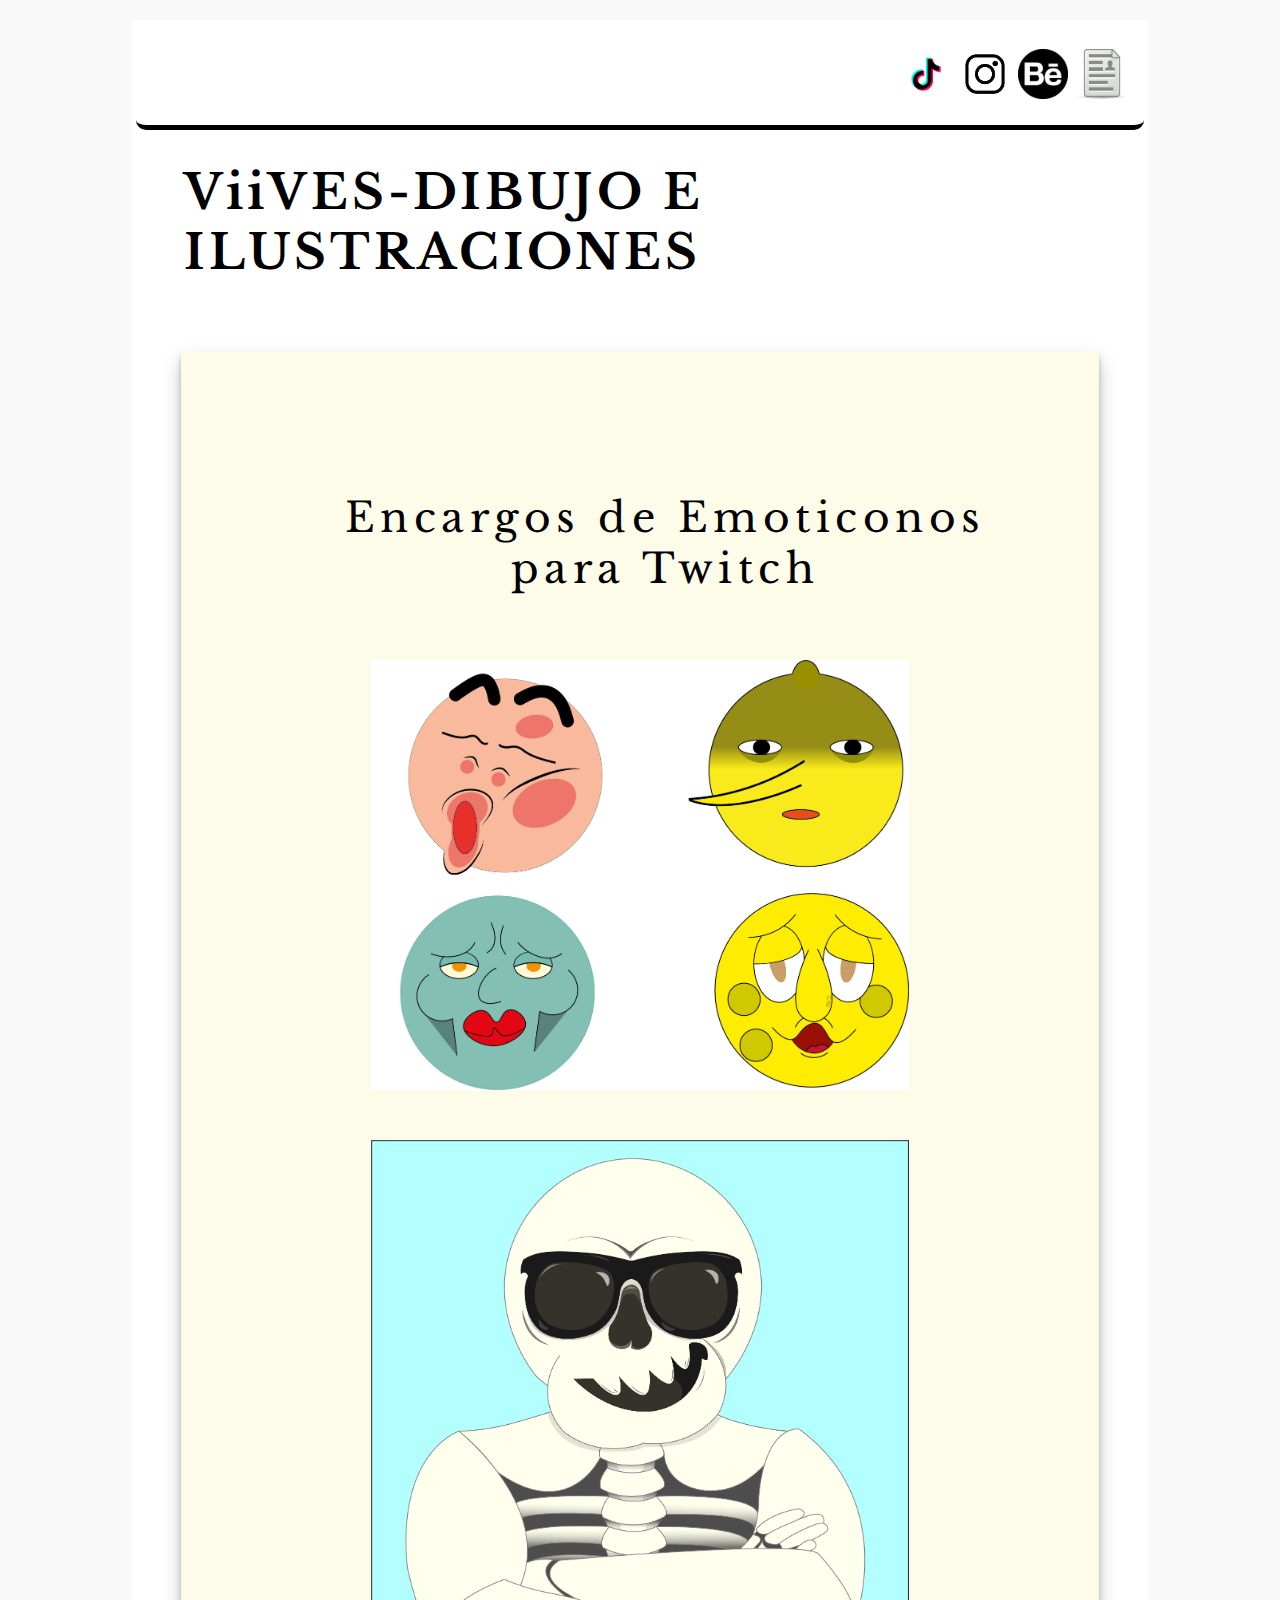
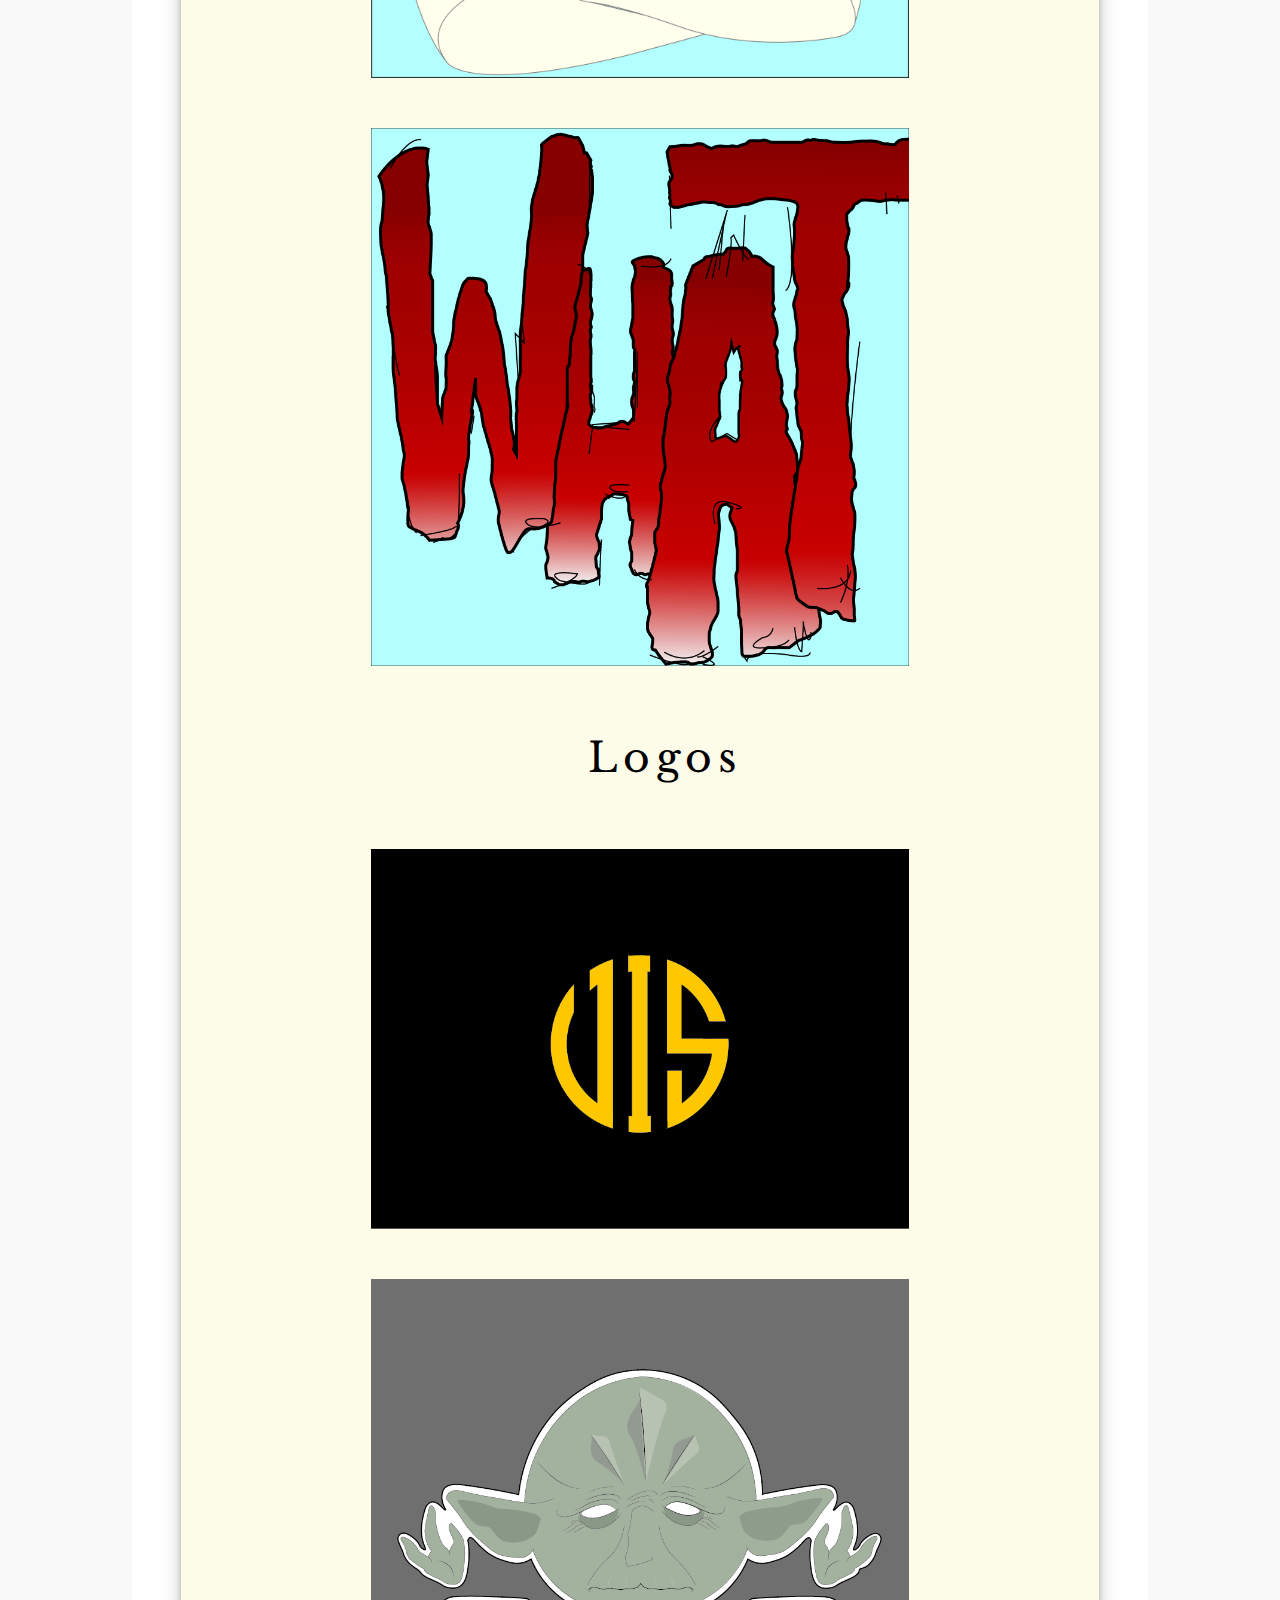
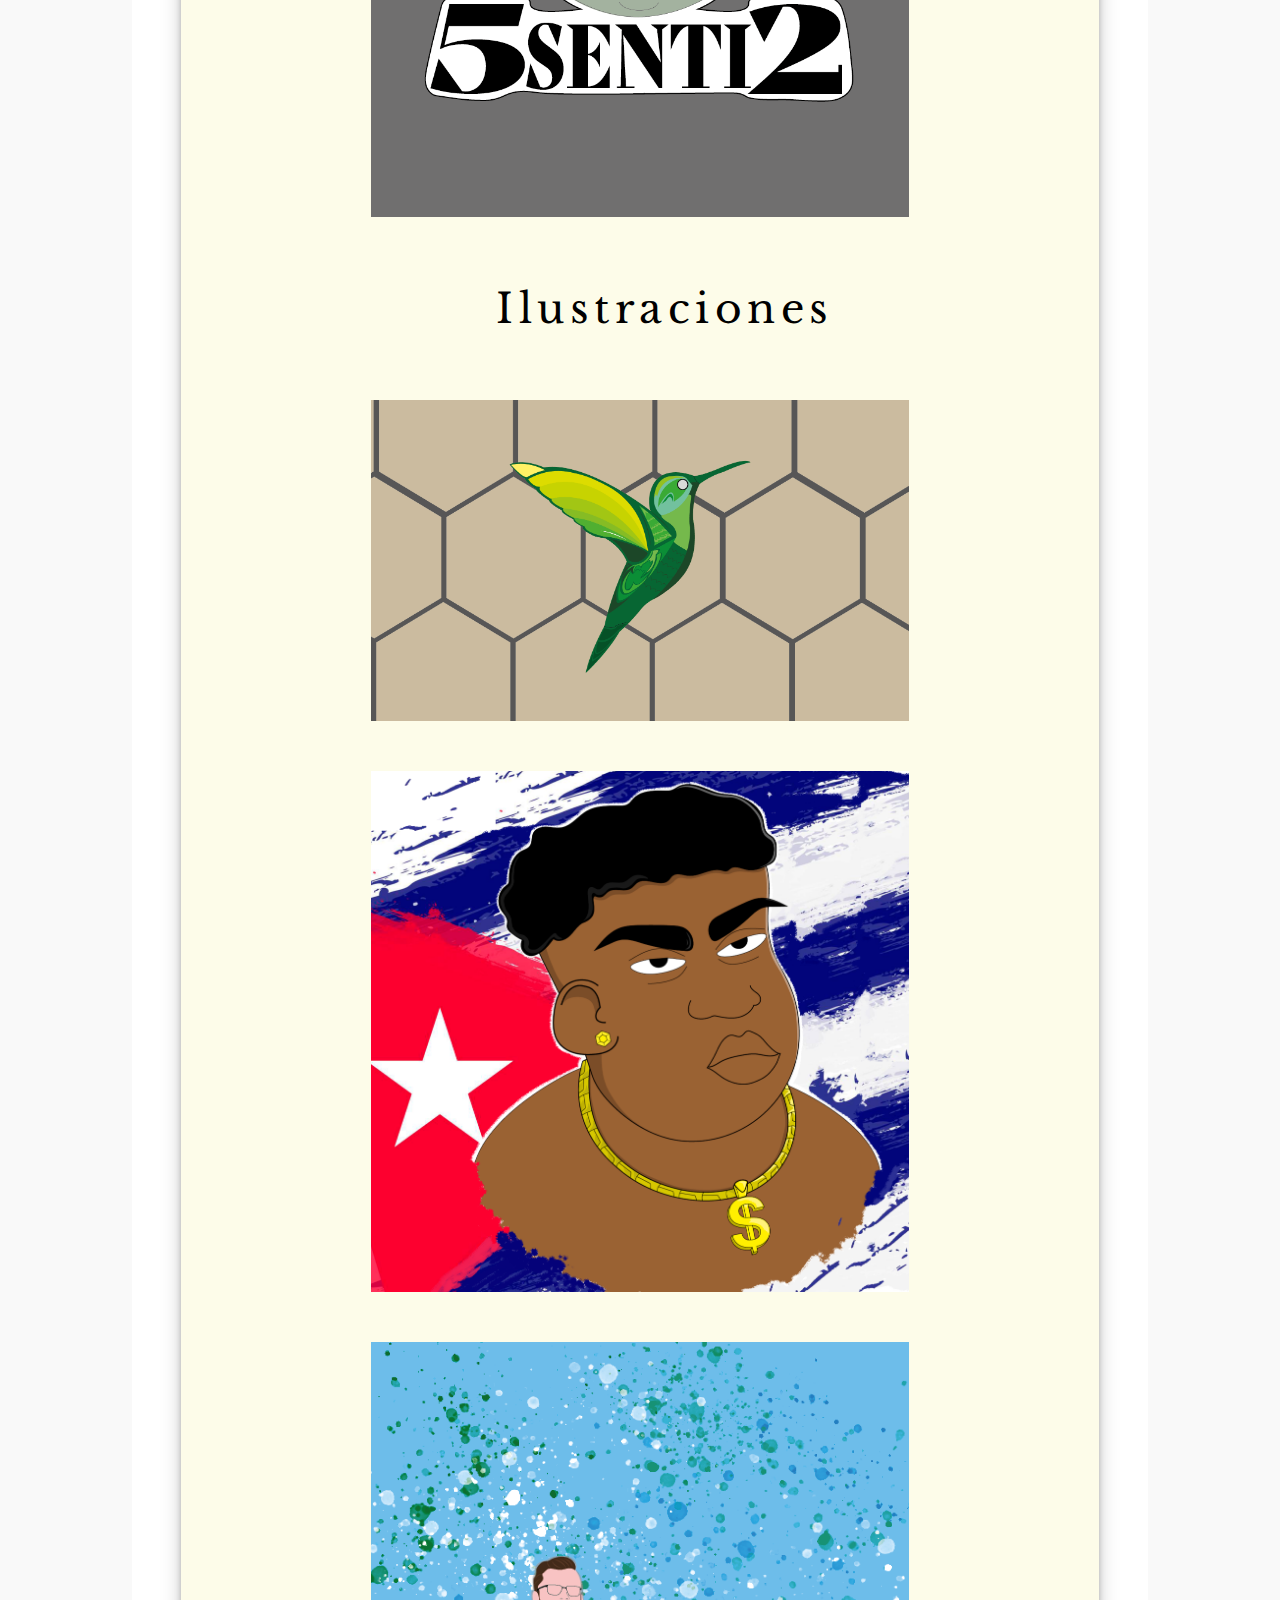
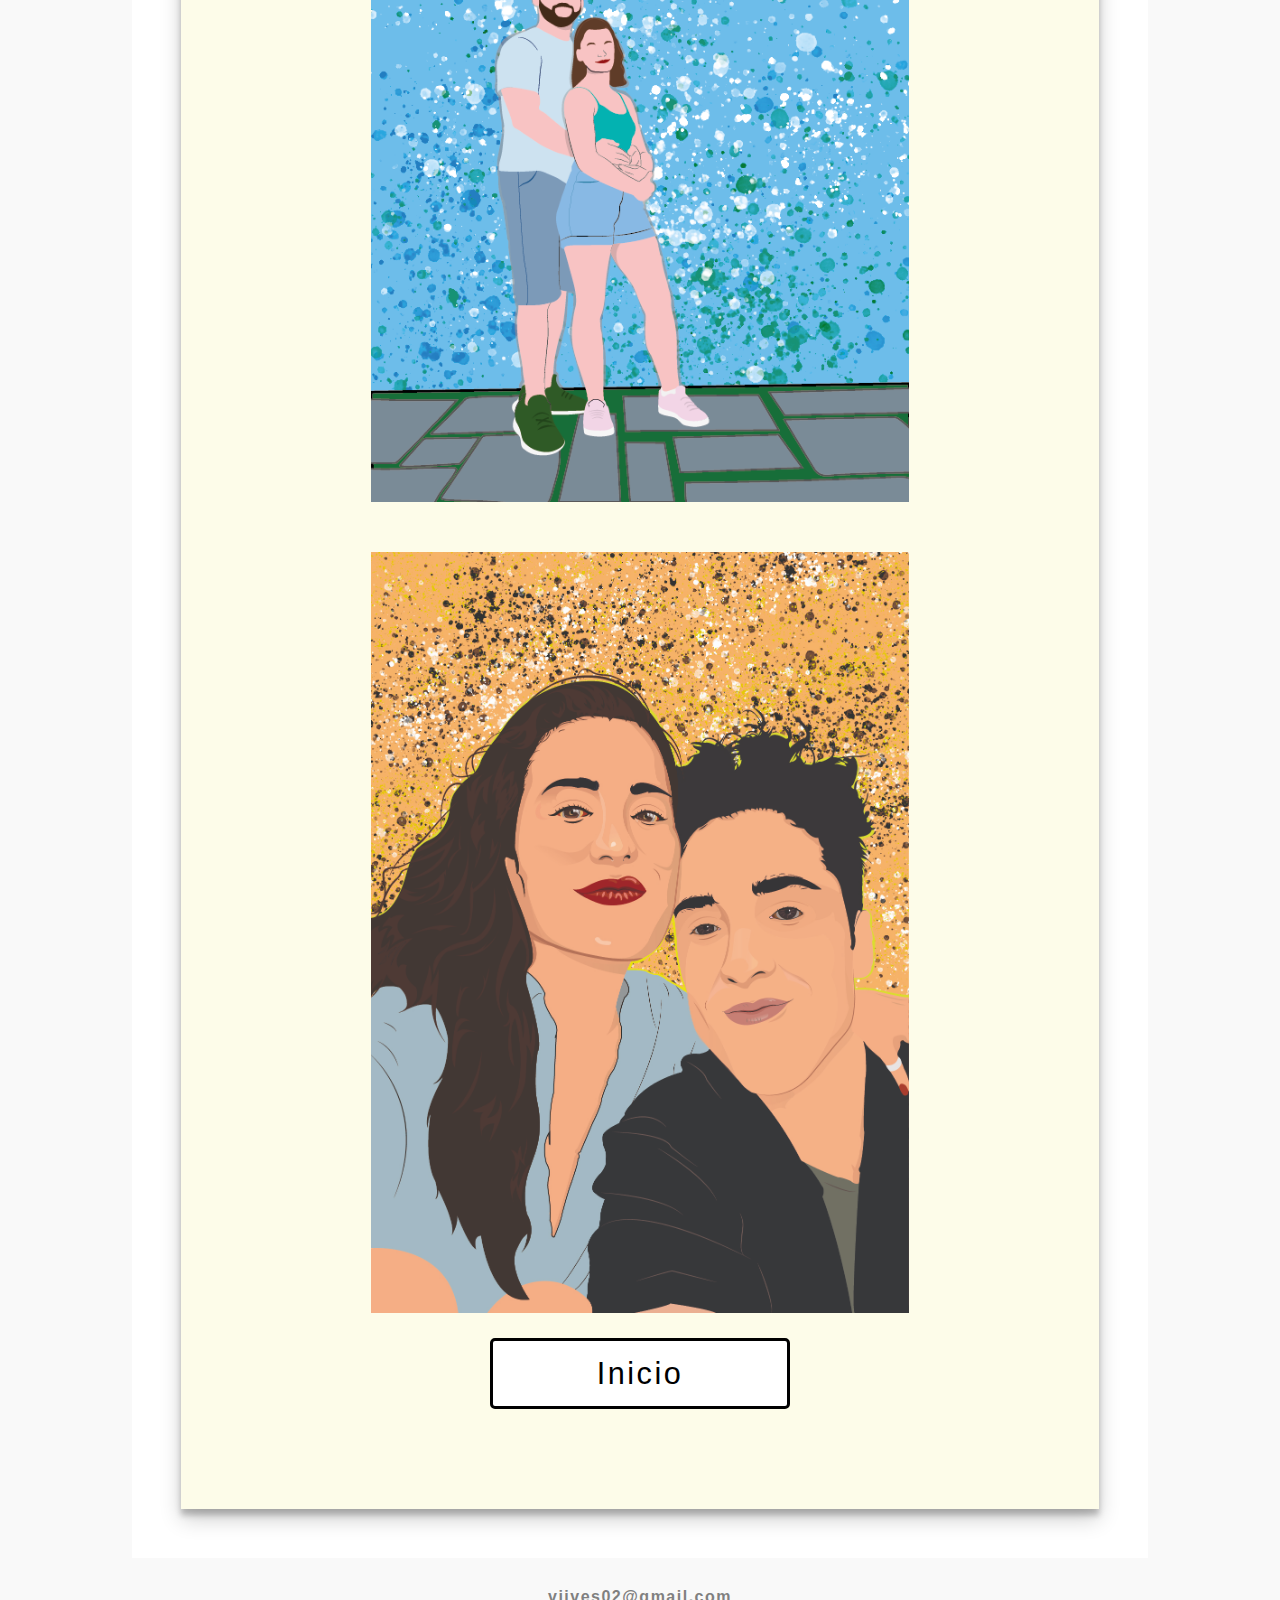
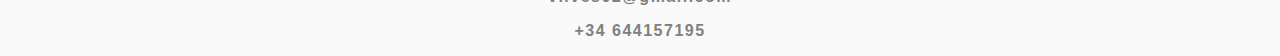
<file: pagines/3Dibuix.html>
<!DOCTYPE html>
<html lang="en">


<head> 
<title>Muestra portafolio</title>
<link rel="stylesheet" href="../css/style.css">
<link rel="cv" href="pagines/cv.html">

<link rel="preconnect" href="https://fonts.gstatic.com">
<link href="https://fonts.googleapis.com/css2?family=Libre+Baskerville&display=swap" rel="stylesheet">

<link rel="preconnect" href="https://fonts.gstatic.com">
<link href="https://fonts.googleapis.com/css2?family=Bangers&family=Open+Sans:wght@300&family=Orelega+One&display=swap" rel="stylesheet">

<link rel="preconnect" href="https://fonts.gstatic.com">
<link href="https://fonts.googleapis.com/css2?family=Roboto:wght@300&display=swap" rel="stylesheet">

<link rel="preconnect" href="https://fonts.gstatic.com">
<link href="https://fonts.googleapis.com/css2?family=Ranchers&family=Roboto:wght@100&display=swap" rel="stylesheet">
</head>

<body>

<div id="work" class="viives"> 
               <div class="box-xarxes">
                  <a href="https://www.tiktok.com/@viives__?lang=es"><img class="png" src="../Images/TikTok.png"></a>
                   <a href="https://www.instagram.com/viives__/?hl=es"><img class="png" src="../Images/pngwing.com.png"></a>
                   <a href="https://www.behance.net/gerardcortes"><img class="png" src="../Images/PngItem_1903277.png"></a>
                   <a href="PDF/Mesa%20de%20trabajo%201.pdf"><img class="png" src="../Images/Logos/CV.png"></a>
        </div>
        <h1> ViiVES-DIBUJO E ILUSTRACIONES</h1>
        <div class="V-text"> 
            <div class="box-flex2">
                <p>Encargos de Emoticonos para Twitch</p>
               <img src="../Images/Portfoli/Emojis1.jpg" class="mostra-imatges bigg">
               <img src="../Images/MaterialPortfoli/Emotes/Sun_glasses2.png" class="mostra-imatges bigg">
               <img src="../Images/MaterialPortfoli/Emotes/Mesa%20de%20trabajo%201.png" class="mostra-imatges bigg">
                
                <p>Logos</p>
               <img src="../Images/Portfoli/Logo1.png" class="mostra-imatges bigg">
               <img src="../Images/Portfoli/5s2.png" class="mostra-imatges bigg">
                
            <p>Ilustraciones</p>
               <img src="../Images/Portfoli/Prac2.png" class="mostra-imatges bigg">
                
               <img src="../Images/Portfoli/cuban3.0.png" class="mostra-imatges bigg">
               <img src="../Images/Portfoli/Green.png" class="mostra-imatges bigg">
               <img src="../Images/Portfoli/Mesa%20de%20trabajo%201-100.jpg" class="mostra-imatges bigg">
                
                   <div>
                  <button  class="Vboto-flex actiu " onclick="window.location.href='/index.html';"><a>Inicio</a></button>
                  </div>
            </div>
        </div>
    </div>
     <h3> viives02@gmail.com</h3>
    <h3> +34 644157195</h3>
</body>
</html>
</file>
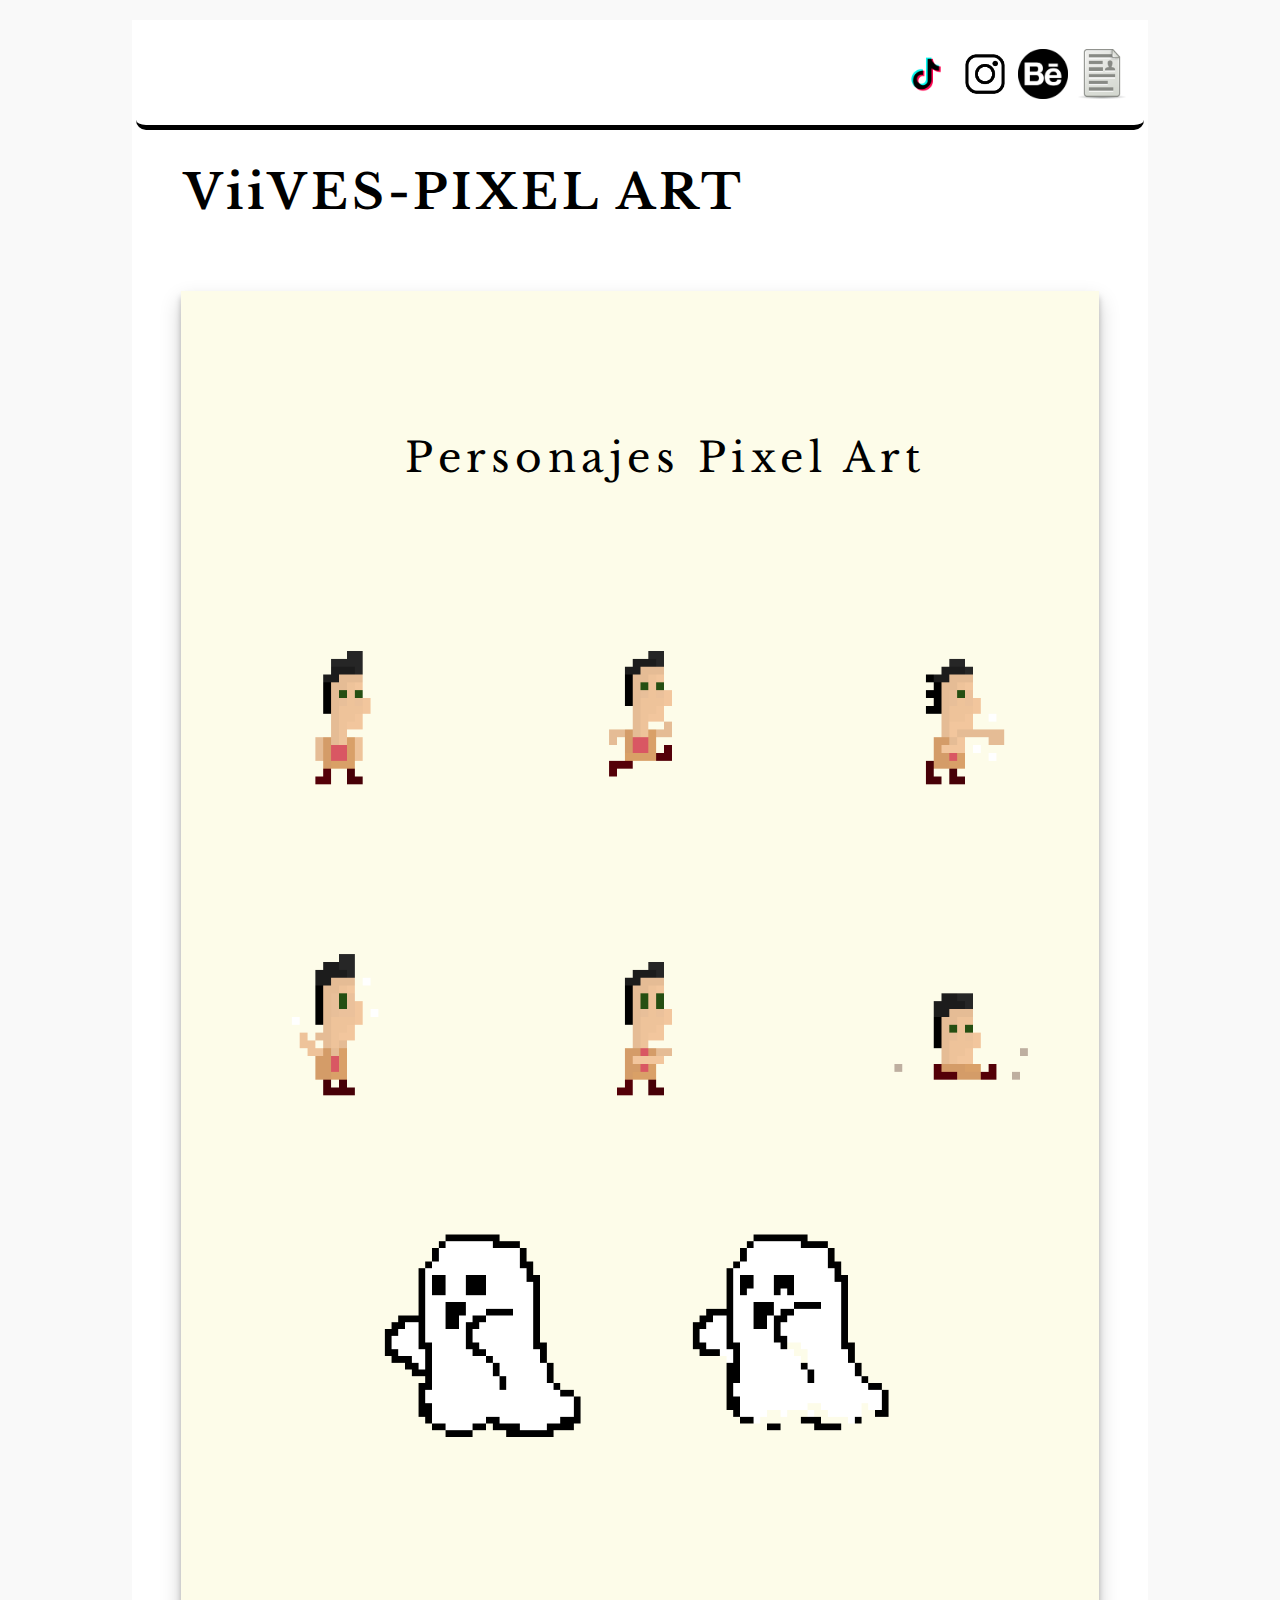
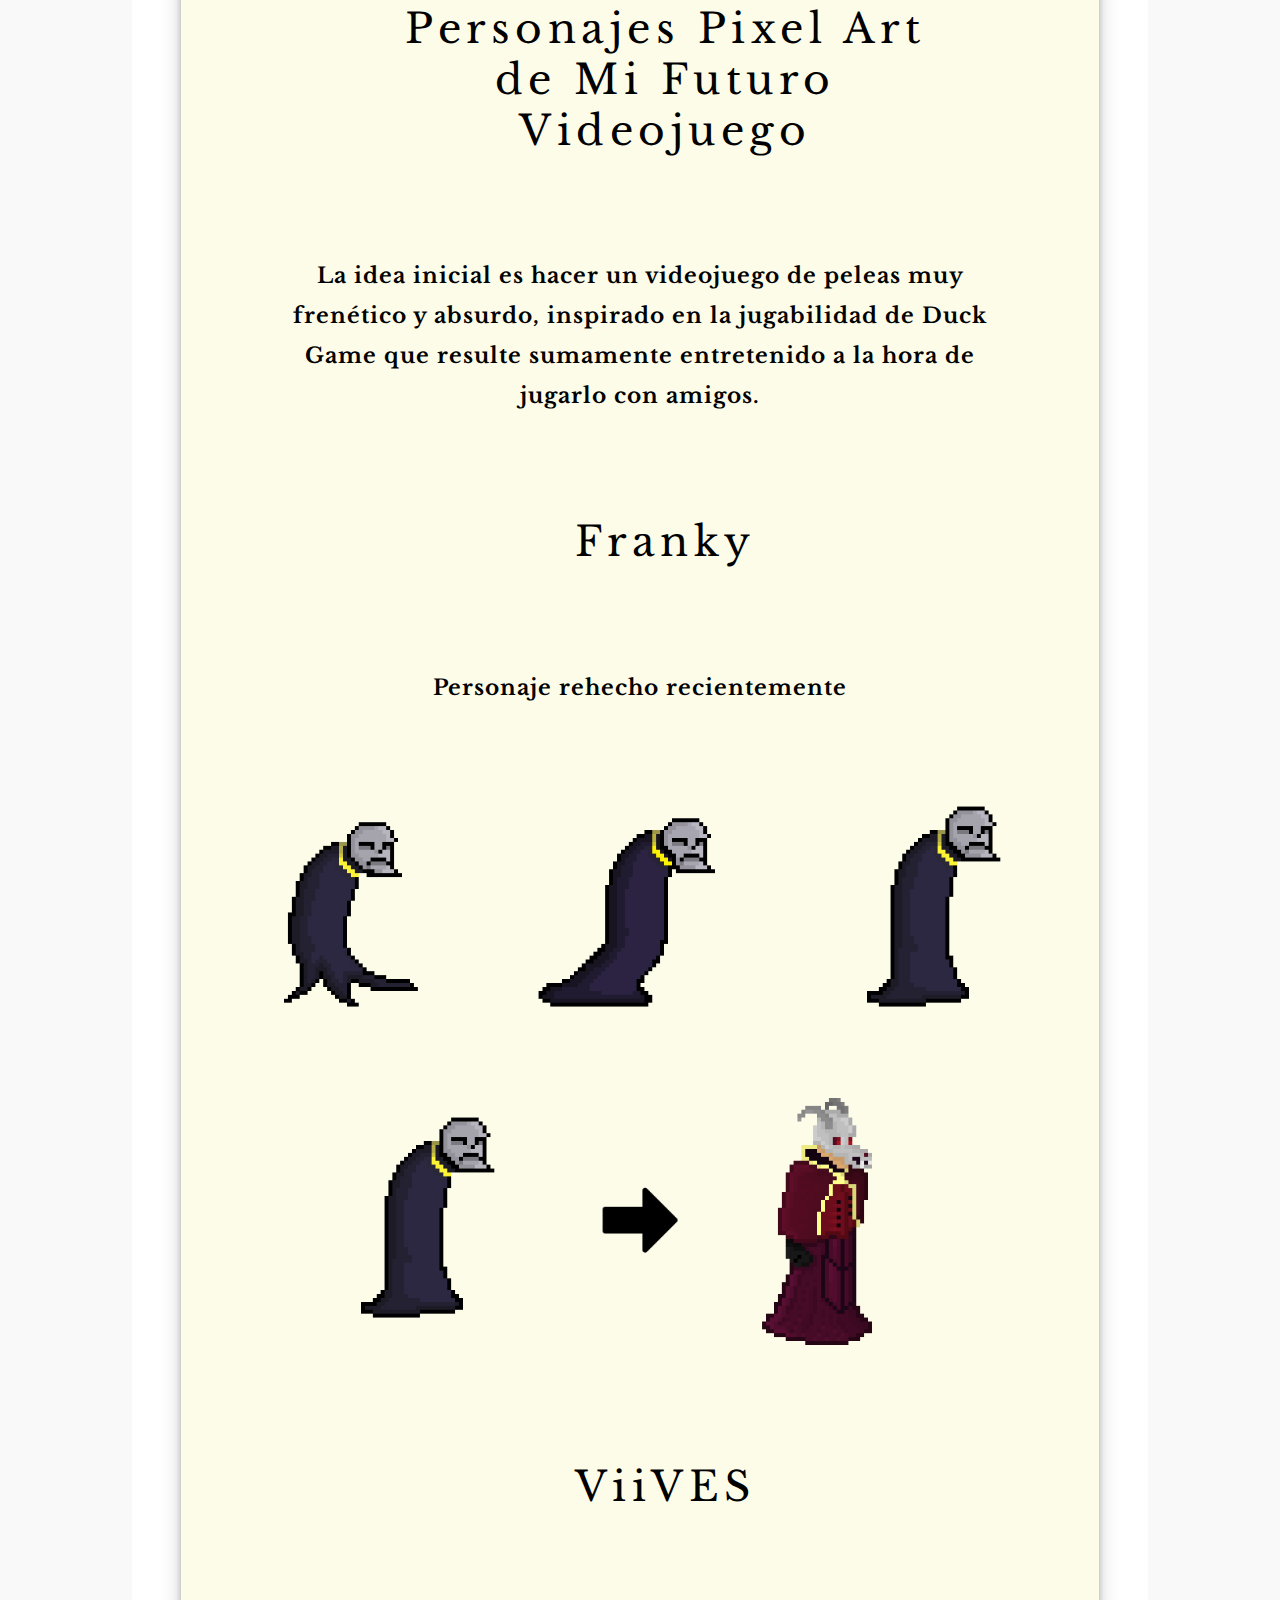
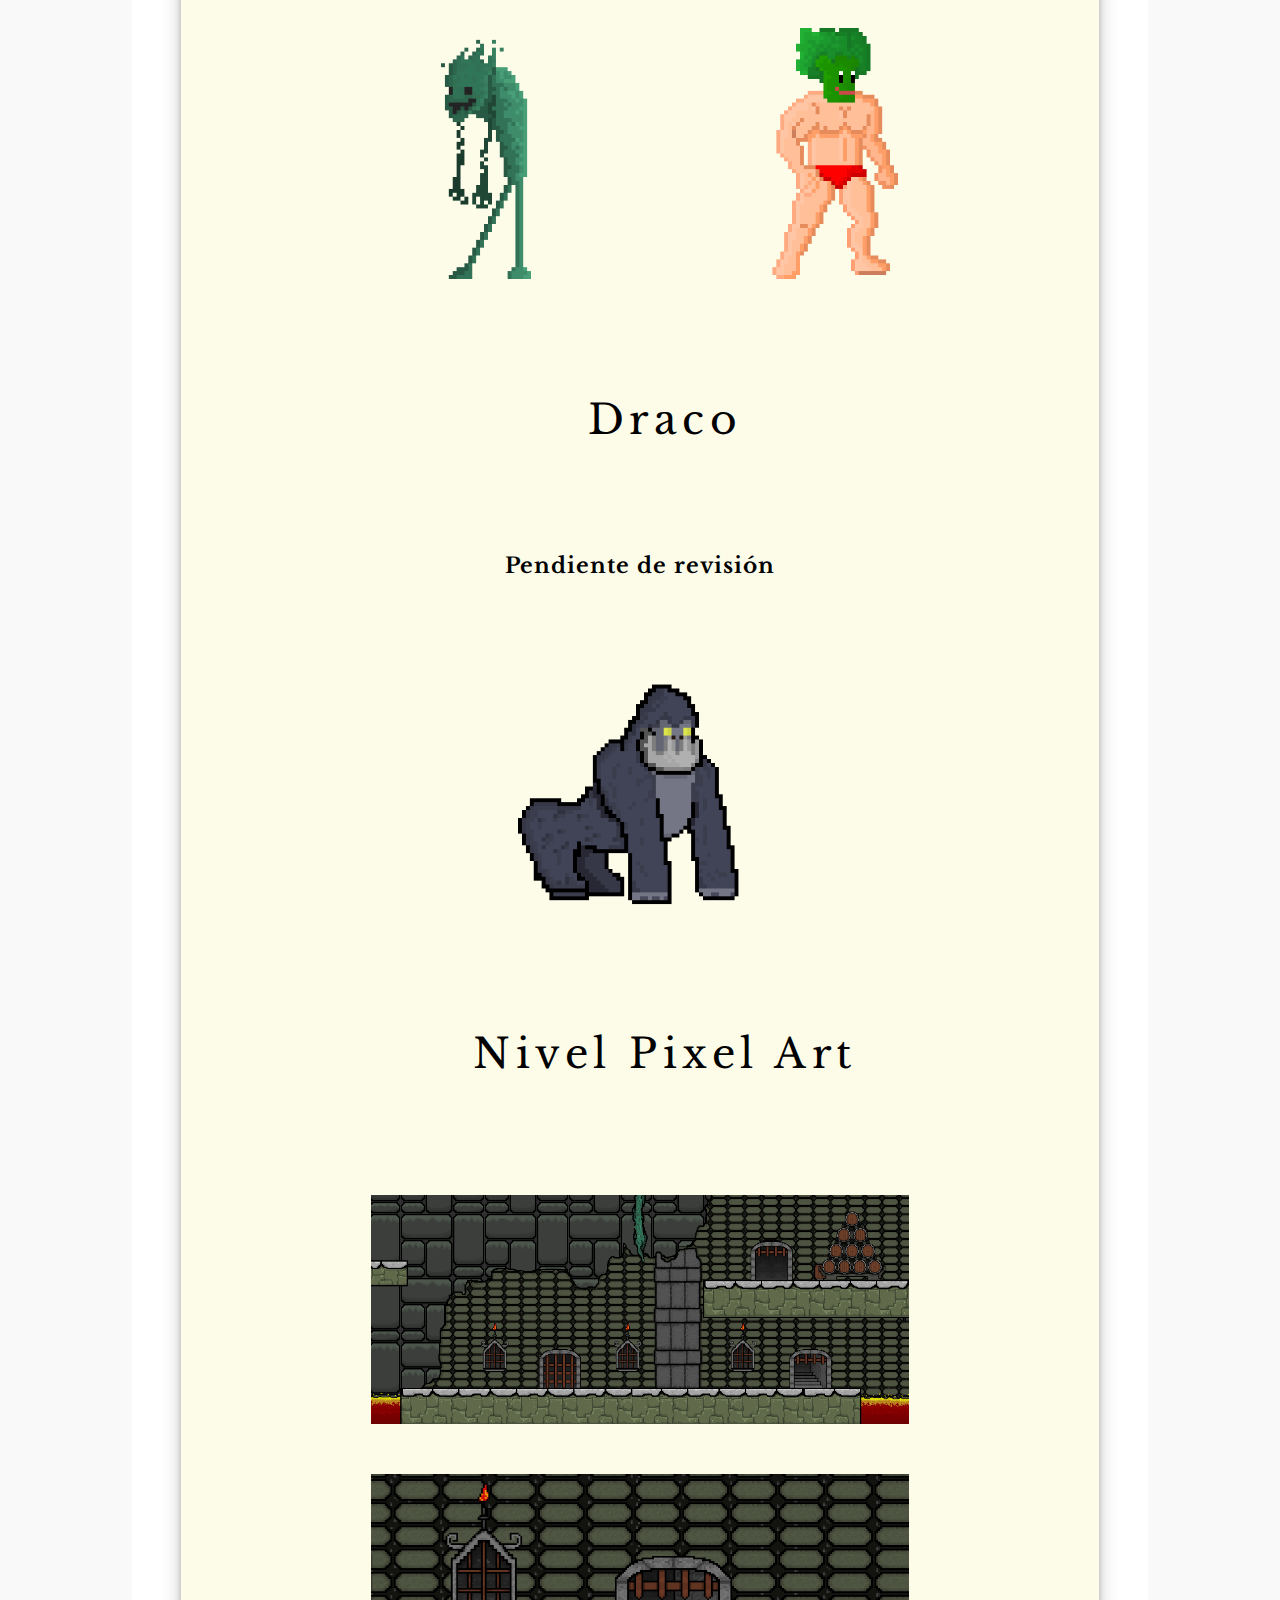
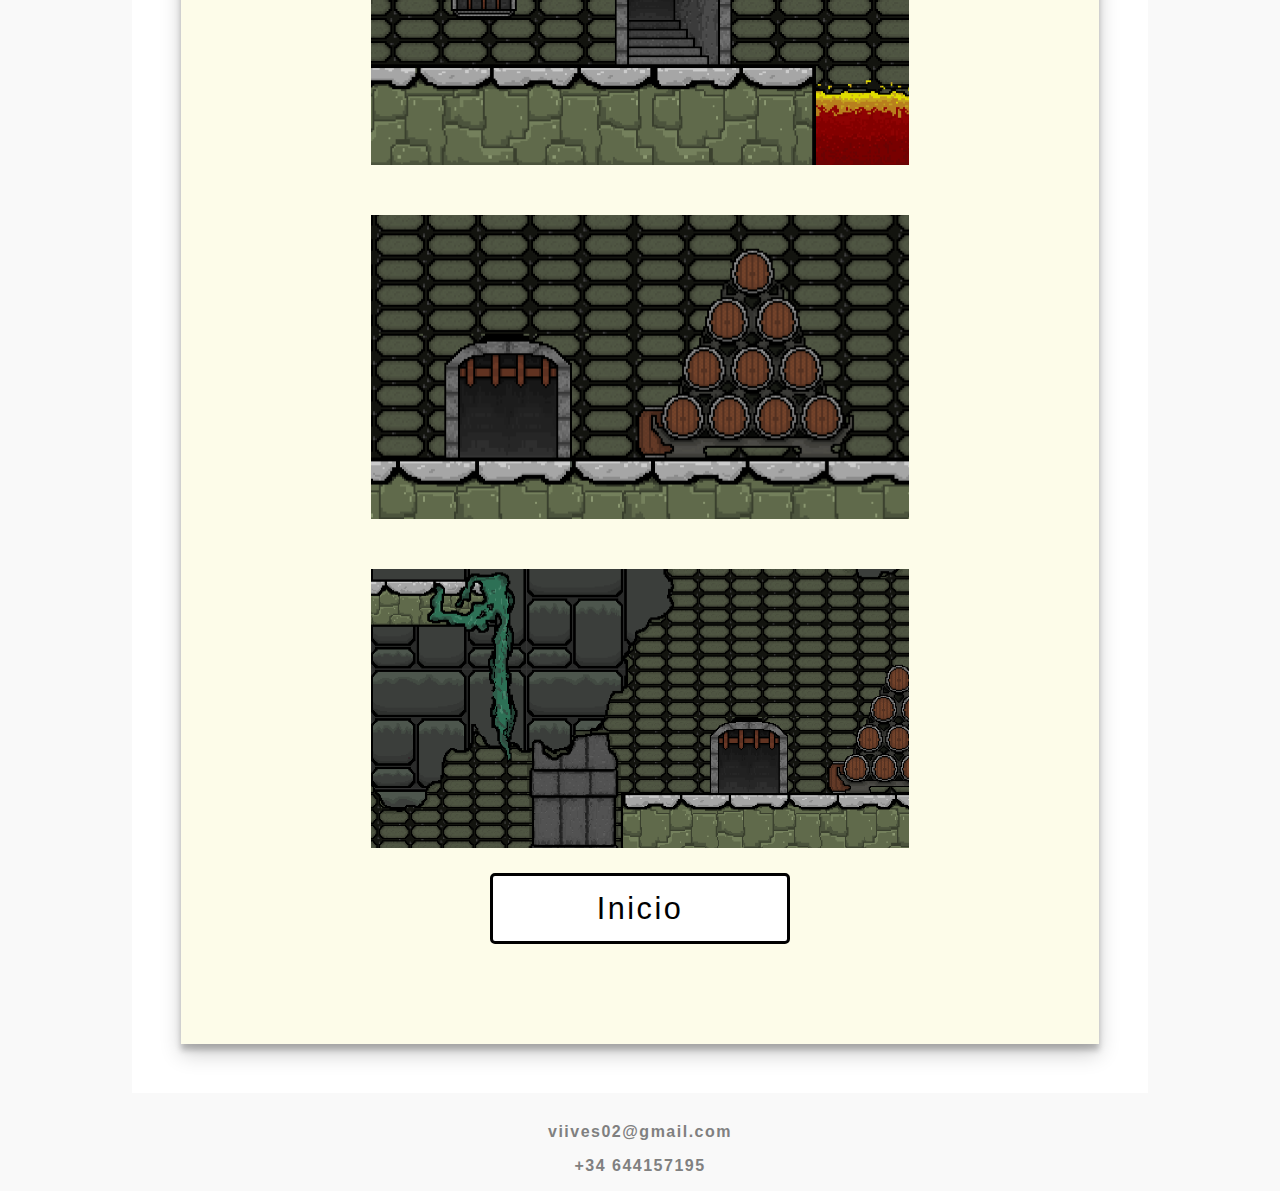
<file: pagines/4Videojocs.html>
<!DOCTYPE html>
<html lang="en">


<head> 
<title>Muestra portafolio</title>
<link rel="stylesheet" href="../css/style.css">
<link rel="cv" href="pagines/cv.html">

<link rel="preconnect" href="https://fonts.gstatic.com">
<link href="https://fonts.googleapis.com/css2?family=Libre+Baskerville&display=swap" rel="stylesheet">

<link rel="preconnect" href="https://fonts.gstatic.com">
<link href="https://fonts.googleapis.com/css2?family=Bangers&family=Open+Sans:wght@300&family=Orelega+One&display=swap" rel="stylesheet">

<link rel="preconnect" href="https://fonts.gstatic.com">
<link href="https://fonts.googleapis.com/css2?family=Roboto:wght@300&display=swap" rel="stylesheet">

<link rel="preconnect" href="https://fonts.gstatic.com">
<link href="https://fonts.googleapis.com/css2?family=Ranchers&family=Roboto:wght@100&display=swap" rel="stylesheet">
</head>

<body>

<div id="work" class="viives"> 
               <div class="box-xarxes">
                  <a href="https://www.tiktok.com/@viives__?lang=es"><img class="png" src="../Images/TikTok.png"></a>
                   <a href="https://www.instagram.com/viives__/?hl=es"><img class="png" src="../Images/pngwing.com.png"></a>
                   <a href="https://www.behance.net/gerardcortes"><img class="png" src="../Images/PngItem_1903277.png"></a>
                   <a href="PDF/Mesa%20de%20trabajo%201.pdf"><img class="png" src="../Images/Logos/CV.png"></a>
        </div>
        <h1> ViiVES-PIXEL ART</h1>
        <div class="V-text"> 
            <div class="box-flex2">
                <p>Personajes Pixel Art </p>
              <div class= pixelartflex>
               <img src="../videos/Gifs/Stand.gif" class="mostra-imatgespa bigg">
               <img src="../videos/Gifs/Jump.gif" class="mostra-imatgespa bigg">
               <img src="../videos/Gifs/Hit.gif" class="mostra-imatgespa bigg">
                </div>
                 <div class= "pixelartflex bottomborder">
                 <img src="../videos/Gifs/Hold.gif" class="mostra-imatgespa bigg">
                 <img src="../videos/Gifs/Holded.gif" class="mostra-imatgespa bigg">
                 <img src="../videos/Gifs/Hitted.gif" class="mostra-imatgespa bigg">
                 
                  </div>
                  
                   <div class= "pixelartflex bottomborder padding">
                 <img src="../videos/Gifs/GostStand.gif" class="mostra-imatgespa bigg">
                 <img src="../videos/Gifs/GhostHitted.gif" class="mostra-imatgespa bigg">
                       </div>
                       
                <p class= padding>Personajes Pixel Art de Mi Futuro Videojuego</p>
                <h6> La idea inicial es hacer un videojuego de peleas muy frenético y absurdo, inspirado en la jugabilidad de Duck Game que resulte sumamente entretenido a la hora de jugarlo con amigos.</h6>
                <p class= padding>Franky</p>
                <h6> Personaje rehecho recientemente</h6>
                   <div class= pixelartflex>
                   <img src="../videos/Gifs/StandFranky.gif" class="mostra-imatgespa bigg">
                 <img src="../videos/Gifs/walkFranky.gif" class="mostra-imatgespa bigg">
                 <img src="../videos/Gifs/JumpFranky.gif" class="mostra-imatgespa bigg">
                  </div>
                  
                <div class= "pixelartflex bottomborder" >
                   <img src="../Images/MaterialPortfoli/Pixelart/Franky1/Franky-Pixelart10.png" class="mostra-imatgespa bigg">
                    <img src="../Images/%E2%80%94Pngtree%E2%80%94vector%20right%20arrow%20icon_4231911.png" width: 100px; height="100px;" >
                 <img src="../Images/MaterialPortfoli/Pixelart/Franky2.png" class="mostra-imatgespa bigg">
                  </div>
                
                <p class= padding>ViiVES</p>
                  <div class= "pixelartflex bottomborder">
                   <img src="../Images/MaterialPortfoli/Pixelart/ViiVES.png" class="mostra-imatgespa bigg">
                      <img src="../Images/MaterialPortfoli/Pixelart/ViivesBrocoli.png" class="mostra-imatgespa bigg">
                  </div>
                  
                <p class= padding>Draco</p>
                <h6> Pendiente de revisión </h6>
                  <div class= "pixelartflex bottomborder">
                   <img src="../Images/MaterialPortfoli/Pixelart/Draco-PixelArt.png" class="mostra-imatgespa bigg">
                  </div>
                  
                <p class= padding>Nivel Pixel Art</p>
                  <img src="../Images/MaterialPortfoli/Pixelart/Dungeon/2021-06-01%20(2).png" class="mostra-imatges bigg">
                  
                  <img src="../Images/MaterialPortfoli/Pixelart/Dungeon/2021-06-01%20(6).png" class="mostra-imatges bigg">
                  
                  <img src="../Images/MaterialPortfoli/Pixelart/Dungeon/2021-06-01%20(7).png" class="mostra-imatges bigg">
                  
                  <img src="../Images/MaterialPortfoli/Pixelart/Dungeon/2021-06-01%20(8).png" class="mostra-imatges bigg">
                  
                  
                  
                   <div>
                  <button  class="Vboto-flex actiu " onclick="window.location.href='/index.html';"><a>Inicio</a></button>
                  </div>
            </div>
        </div>
    </div>
     <h3> viives02@gmail.com</h3>
    <h3> +34 644157195</h3>
</body>
</html>
</file>
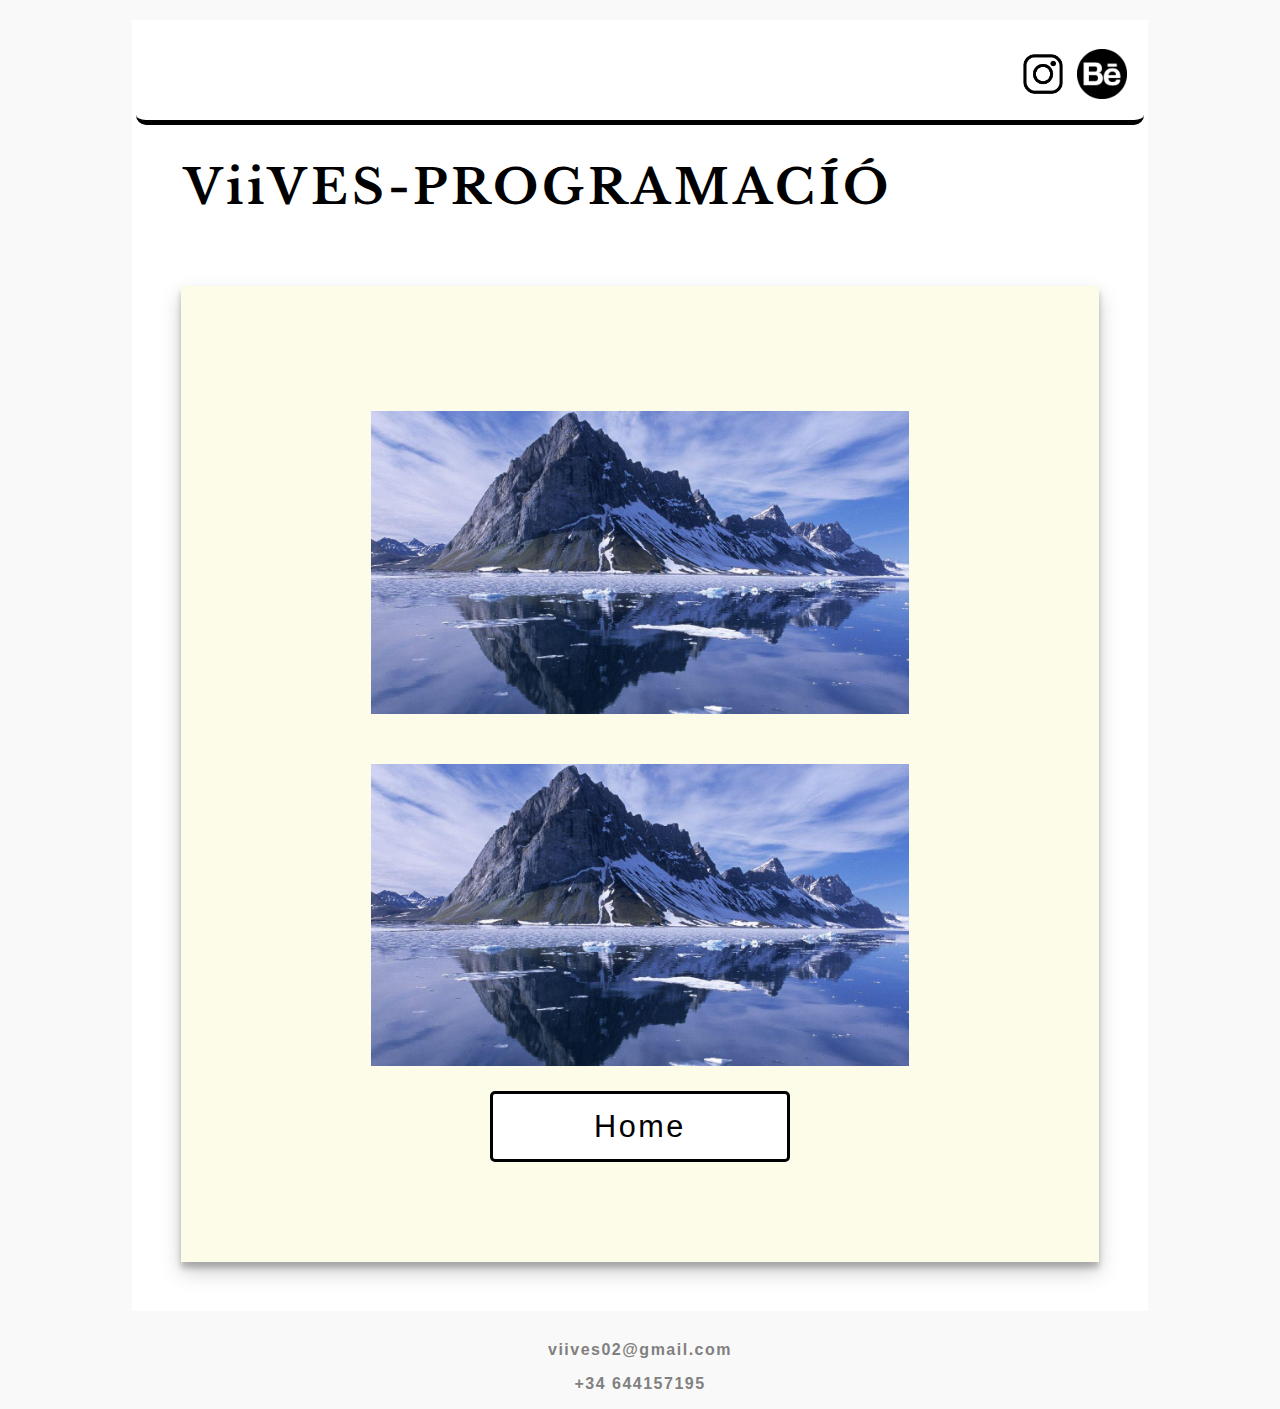
<file: pagines/5Programacio.html>
<!DOCTYPE html>
<html lang="en">


<head> 
<title>Muestra portafolio</title>
<link rel="stylesheet" href="../css/style.css">
<link rel="cv" href="pagines/cv.html">

<link rel="preconnect" href="https://fonts.gstatic.com">
<link href="https://fonts.googleapis.com/css2?family=Libre+Baskerville&display=swap" rel="stylesheet">

<link rel="preconnect" href="https://fonts.gstatic.com">
<link href="https://fonts.googleapis.com/css2?family=Bangers&family=Open+Sans:wght@300&family=Orelega+One&display=swap" rel="stylesheet">

<link rel="preconnect" href="https://fonts.gstatic.com">
<link href="https://fonts.googleapis.com/css2?family=Roboto:wght@300&display=swap" rel="stylesheet">

<link rel="preconnect" href="https://fonts.gstatic.com">
<link href="https://fonts.googleapis.com/css2?family=Ranchers&family=Roboto:wght@100&display=swap" rel="stylesheet">
</head>

<body>

<div id="work" class="viives"> 
               <div class="box-xarxes">
            <img class="png" src="../Images/pngwing.com.png">
            <img class="png" src="../Images/PngItem_1903277.png">
        </div>
        <h1> ViiVES-PROGRAMACÍÓ</h1>
        <div class="V-text"> 
            <div class="box-flex2">
               <img src="../Images/720p.jpg" class="mostra-imatges bigg">
                <a href="https://coolpetsspain.com"><img src="../Images/720p.jpg" class="mostra-imatges bigg"></a>
                   <div>
                  <button  class="Vboto-flex actiu " onclick="window.location.href='/index.html';"><a>Home</a></button>
                  </div>
            </div>
        </div>
    </div>
     <h3> viives02@gmail.com</h3>
    <h3> +34 644157195</h3>
</body>
</html>
</file>
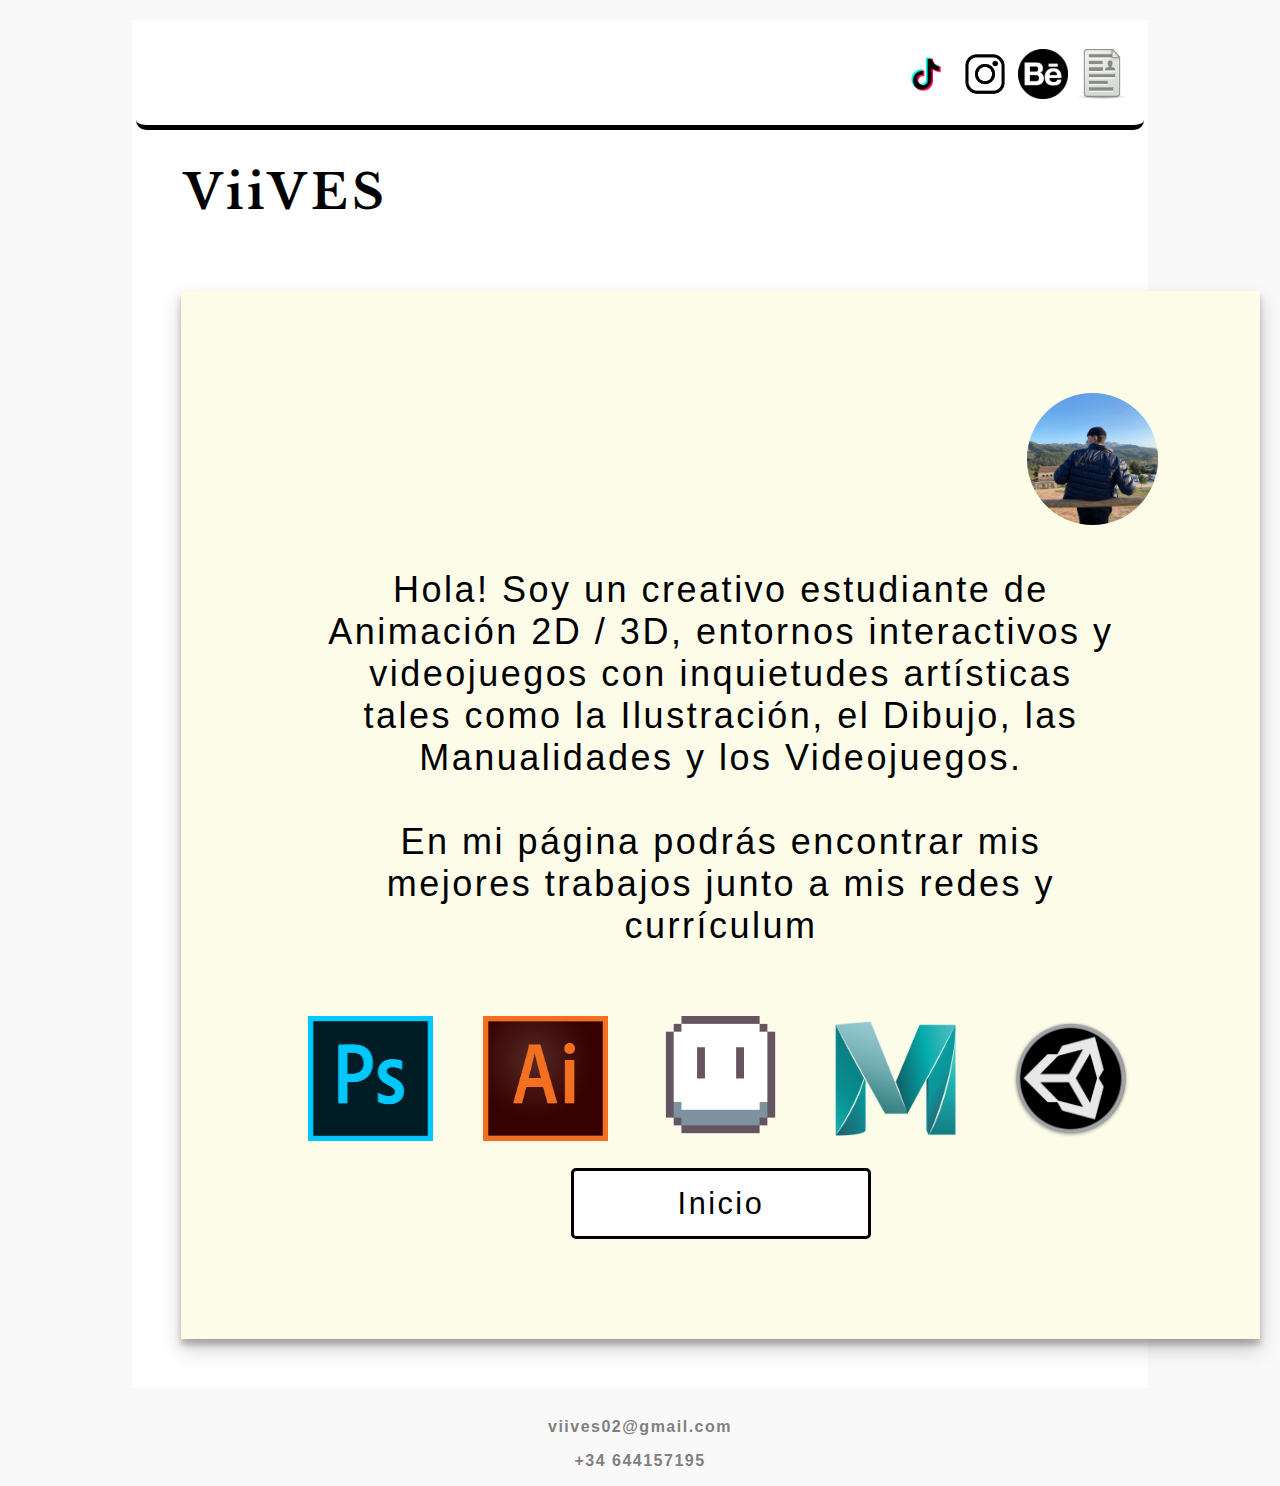
<file: pagines/viives.html>
<!DOCTYPE html>
<html lang="en">


<head> 
<title>Muestra portafolio</title>
<link rel="stylesheet" href="../css/style.css">
<link rel="cv" href="pagines/cv.html">

<link rel="preconnect" href="https://fonts.gstatic.com">
<link href="https://fonts.googleapis.com/css2?family=Libre+Baskerville&display=swap" rel="stylesheet">

<link rel="preconnect" href="https://fonts.gstatic.com">
<link href="https://fonts.googleapis.com/css2?family=Bangers&family=Open+Sans:wght@300&family=Orelega+One&display=swap" rel="stylesheet">

<link rel="preconnect" href="https://fonts.gstatic.com">
<link href="https://fonts.googleapis.com/css2?family=Roboto:wght@300&display=swap" rel="stylesheet">

<link rel="preconnect" href="https://fonts.gstatic.com">
<link href="https://fonts.googleapis.com/css2?family=Ranchers&family=Roboto:wght@100&display=swap" rel="stylesheet">
</head>

<body>

<div id="viives" class="viives"> 
               <div class="box-xarxes">
                <a href="https://www.tiktok.com/@viives__?lang=es"><img class="png" src="../Images/TikTok.png"></a>
                   <a href="https://www.instagram.com/viives__/?hl=es"><img class="png" src="../Images/pngwing.com.png"></a>
                   <a href="https://www.behance.net/gerardcortes"><img class="png" src="../Images/PngItem_1903277.png"></a>
                   <a href="PDF/Mesa%20de%20trabajo%201.pdf"><img class="png" src="../Images/Logos/CV.png"></a>
        </div>
        <h1> ViiVES</h1>
        
        <div class="V-text"> 
            <div class="box-flex2">
               <img src="../Images/Portfoli/1619302058818.jpg" class="v-image">
               <div class="flexVcontent">
         <a class= V-text>Hola! Soy un creativo estudiante de Animación 2D / 3D, entornos interactivos y videojuegos con inquietudes artísticas tales como la Ilustración, el Dibujo, las Manualidades y los Videojuegos. <br><br>En mi página podrás encontrar mis mejores trabajos junto a mis redes y currículum</a>
    </div>
               <div class="flexVcontent">
                <img src="../Images/Logos/photoshop-logo.png" class="png2">
                <img src="../Images/Logos/adobe-Illustrator-logo-3.png" class="png2">
                <img src="../Images/Logos/ase.ico" class="png2">
                <img src="../Images/Logos/kisspng-autodesk-maya-computer-icons-logo-portable-network-maya-3d-2-17-logo-icon-vector-free-vector-silhou-5c3bd781621121.8510485915474256654017.png" class="png2">
                <img src="../Images/Logos/pngwing.com%20(1).png" class="png2">
                </div>
                 <div>
                  <button  class="Vboto-flex actiu " onclick="window.location.href='/index.html';"><a>Inicio</a></button>
                  </div>
            </div>
        </div>
    </div>
     <h3> viives02@gmail.com</h3>
    <h3> +34 644157195</h3>

    </body>
</html>
</file>
<file: css/style.css>
body{
    font-family: 'Roboto', sans-serif;
    font-size: 1em;
    color:black;
    background-color:black;
}

.main-box{
    width: 85%;
    margin: 20px auto 30px auto;
    border: none;
    background: none; 
}

.box-xarxes{
    text-align: right;
    margin: 2px;
    margin-top: 10px;
    padding: 15px;
    background: white;
    border-bottom: 5px solid black;
    border-radius: 10px;
}

.png{
    margin: 2px;
    display: inline-block;
    width: 50px;
    height: 50px;
}
.png2{
    margin: 20px;
    padding: 5px;
    display: inline-block;
    width: 125px;
    height: 125px;
    align-content: center;
    text-align: center;
}

.box-title{
    text-align: left;
    margin: 2px;
    padding: 2px;
    background: white;
}

.box-flex{
    margin:20px;
    padding:2px;
    display: flex;
    border-top:5px solid black;
    background: none;
    flex-wrap: wrap;
    flex-direction: row-reverse;
    align-content: center;
    justify-content: center;
}

.actiu:hover {
    background-color: gray;
    color: white;
}

h1 {
    font-size:3em;
    font-family: 'Libre Baskerville', serif;
    margin-left: 50px;
    letter-spacing: 4px;
}

p{
    font-family: 'Libre Baskerville', serif;
    font-size:1.2em;
    letter-spacing: 1.5px;
    margin-left:50px;
    color:black;
}
h3{
    font-size: 1em;
    letter-spacing: 1.5px;
    color:gray; 
    text-align: center;
}
h6{
    font-size: 0.9em;
    letter-spacing: 1px;
    color: black;
    font-family: 'Libre Baskerville', serif;
    text-align: center;
    line-height : 40px;
}

a{ 
    font-size: 2.3em;
    letter-spacing: 2.5px;
    color:black;
}

.imatge-inici{
    width: 100%;
    margin-top: 40px;
    box-shadow: rgba(0, 0, 0, 0.19) 0px 10px 20px, rgba(0, 0, 0, 0.23) 0px 6px 6px;
}

.imatge-flex{
    width: 100%;
    height: 100%;
    max-height: 900px;
}

.images-flex{
    flex:auto;
    color: black;
    width: 49%;
    height: auto
    padding: 2px;
    position: relative;
}

.images-box-flex{
    margin:5px;
    display: flex;
    background: none;
    flex-wrap: wrap;
    margin-top: 100px;
}

.overlay {
  position: absolute;
  top: 0;
  bottom: 0;
  left: 0;
  right: 0;
  height: 100%;
  width: 100%;
  opacity: 0;
  transition: .5s ease;
  background-color: gray;
}

.images-box-flex:hover .overlay {
  opacity: 0.85;
}

.text {
  color: white;
  font-size: 20px;
  position: absolute;
  top: 50%;
  left: 50%;
  -webkit-transform: translate(-50%, -50%);
  -ms-transform: translate(-50%, -50%);
  transform: translate(-50%, -50%);
  text-align: center;
}

.viives{
    width: 80%;
    margin: 20px auto 30px auto;
    border: 0px solid black;
    background: white;
    text-align: left;
    padding: 2px; 
}

.V-text{
    margin:10px;
    padding:30px;
    display: flex;
    background: none;
    flex-wrap: wrap;
    text-align: center;
    font-size: 1.5em;
    
}

.box-flex2{
    flex:auto;
    padding: 100px;
    text-align: center;  
    margin: 7px;
    border: none;
    background-color: rgba(253, 252, 233);
    opacity: 100%;
    width: 100%;
    height: 100%;
    box-shadow: rgba(0, 0, 0, 0.19) 0px 10px 20px, rgba(0, 0, 0, 0.23) 0px 6px 6px;
    
}

p{ 
    font-size: 1.7em;
    letter-spacing: 5.5px;
    color:black;
    text-align: center;
}

akimage{
    height: 130%;
    video-width: 130%;
}
.v-image{
  border-radius: 50%;
  display: block;
  margin-left: auto;
  width: 15%;
  padding: 2px;
}


.Vboto-flex{
    display:flex;
    flex:auto;
    padding: 15px;
    border: 3px solid black;
    border-radius: 5px;
    margin: auto;
    background: white;
    max-width: 500px;
    width: 300px;
    justify-content: center;
}

.boto-flex{
    flex:auto;
    padding: 15px;
    text-align: center;
    color: black;
    border: 3px solid black;
    border-radius: 5px;
    margin: 70px;
    background: white;
    max-width: 500px;
    height: 100px;
}




.flexVcontent{
    flex:auto;
    padding: 2px;
    text-align: left;
    font-size: 1em;
    color: black;   
    margin:0px;
    border: none;
    background: none;
    display: flex;
    justify-content: center;
}

.mostra-imatges{
    width: 75%;
    display: block;
    margin-left: auto;
    margin-right: auto;
    padding: 25px;
}
.mostra-imatgespa{
    width: 35%;
    display: block;
    margin-left: auto;
    margin-right: auto;
    padding: 25px;
}

.bigg{
    transform: width:(1);
}
.bigg:hover{
    transform: scale(1.05);
}


.descripcions{
    flex:auto;
    padding: 2px;
    font-size: 1em;
    color: black;   
    margin:0px;
    border: none;
    background: none;
    display: flex;
    text-align: center;
}




//////////////////

*, *:before, *:after{
  margin: 0;
  padding: 0;
  -webkit-box-sizing: border-box;
  -moz-box-sizing:border-box;
  box-sizing: border-box;
}

body{
  background: #f9f9f9;
  font-size: 16px;
  font-family: 'Raleway', sans-serif;
}

.main-title{
  color: #2d2d2d;
  text-align: center;
  text-transform: capitalize;
  padding: 0.7em 0;
}

.container{
  padding: 1em 0;
  float: left;
  width: 50%;
}
@media screen and (max-width: 640px){
  .container{
    display: block;
    width: 100%;
  }
}

@media screen and (min-width: 900px){
  .container{
    width: 33.33333%;
  }
}

.container .title{
  color: #1a1a1a;
  text-align: center;
  margin-bottom: 10px;
}

.content {
  width: 100%;
  height: 100%;
  max-height: 900px;
}

.content .content-overlay {
  background: rgba(0,0,0,0.7);
  position: absolute;
  height: 99%;
  width: 100%;
  left: 0;
  top: 0;
  bottom: 0;
  right: 0;
  opacity: 0;
  -webkit-transition: all 0.4s ease-in-out 0s;
  -moz-transition: all 0.4s ease-in-out 0s;
  transition: all 0.4s ease-in-out 0s;
}

.content:hover .content-overlay{
  opacity: 1;
}

.content-image{
  width: 100%;
    height: 100%;
}

.content-details {
  position: absolute;
  text-align: center;
  padding-left: 1em;
  padding-right: 1em;
  width: 100%;
  top: 50%;
  left: 50%;
  opacity: 0;
  -webkit-transform: translate(-50%, -50%);
  -moz-transform: translate(-50%, -50%);
  transform: translate(-50%, -50%);
  -webkit-transition: all 0.3s ease-in-out 0s;
  -moz-transition: all 0.3s ease-in-out 0s;
  transition: all 0.3s ease-in-out 0s;
}

.content:hover .content-details{
  top: 50%;
  left: 50%;
  opacity: 1;
}

.content-details h3{
  color: #fff;
  font-weight: 500;
  letter-spacing: 0.15em;
  margin-bottom: 0.5em;
  text-transform: uppercase;
}

.content-details p{
  color: #fff;
  font-size: 0.8em;
}

.fadeIn-bottom{
  top: 80%;
}

.fadeIn-top{
  top: 20%;
}

.fadeIn-left{
  left: 20%;
}

.fadeIn-right{
  left: 80%;
}

.alien{
    width: 45%;
    display: block;
    margin-left: auto;
    margin-right: auto;
    padding: 25px;
}
video {
  width: 80%;
  height: auto;
}
.video5{
    margin: 25px;
}
.video-shoes {
  width: 45%;
  height: auto;
}

/*---------SLIDER----------*/

 

    .clearfix {
        overflow: auto;
    }
    .container-display {
        position: relative;
        /*indicador*/
    }
    .boton-slider {
        border-radius: 100%;
        border: 0px;
        background-color: grey;
        width:42px;
        height:42px;
        color:white;
        margin:12px;
        font-size:18px;
        opacity: 0.5;
    }
    .boton-slider:hover {
        width: 35px;
        height: 35px;
        background-color: darkgray;
    }
    .fletxaDreta-slider {
        position: absolute;
        top: 50%;
        left: 0%;
        transform: translate(0%, -50%);
        */
    }
    .fletxaEsquerra-slider {
        position: absolute;
        top: 50%;
        right: 0%;
        transform: translate(0%, -50%);
    }

 

    .mySlides {
        display: none;
    }

.pixelartflex{
    display: flex;
    align-items: center;
    justify-content: center;
}
.bottomborder{
    
    margin-top: 10px;
    margin-bottom: 10px;
}
.padding{
    padding: 50px;
}
</file>
